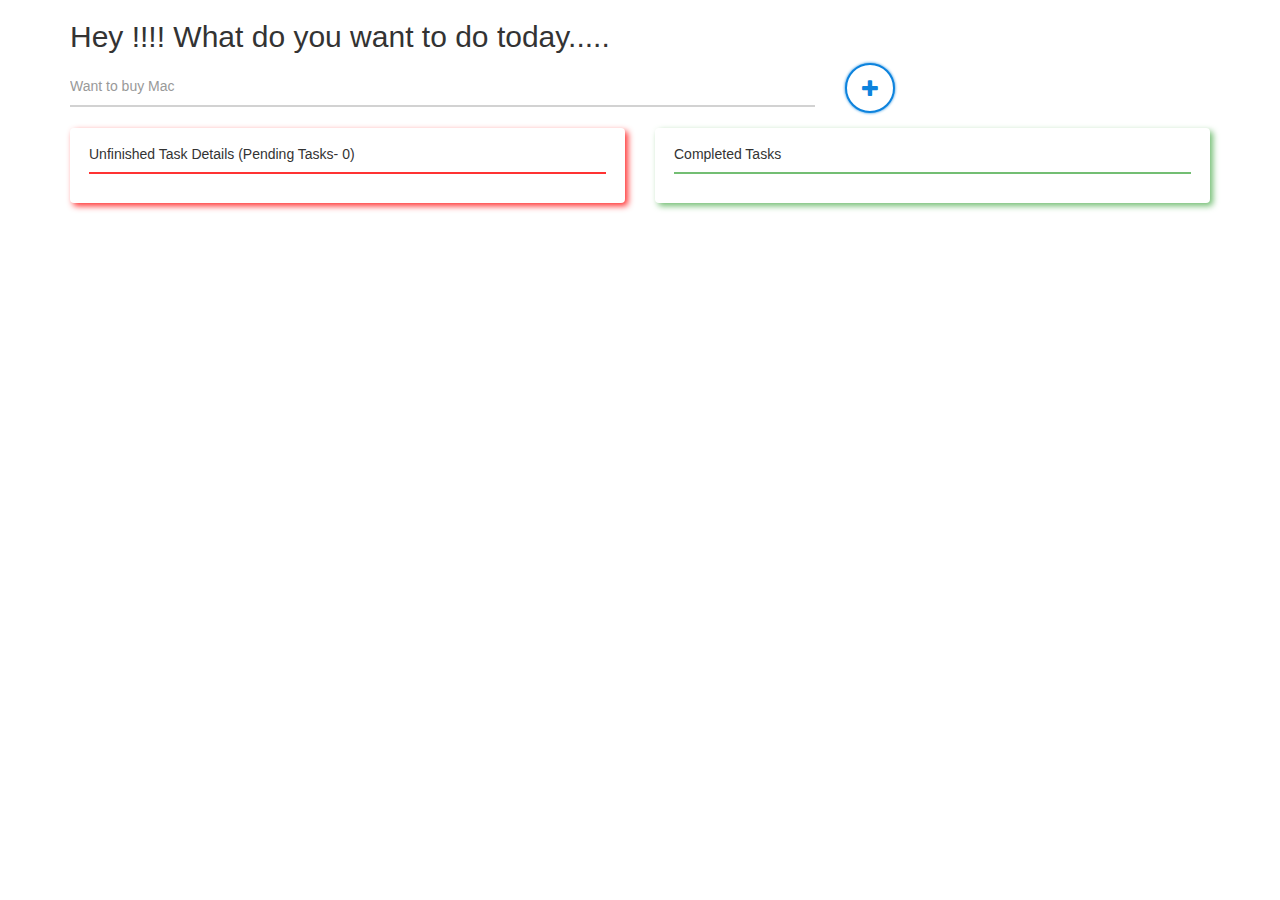
<file: index.html>
<html>

<head>

  <title>ToDo List</title>
    <link rel="stylesheet" href="https://maxcdn.bootstrapcdn.com/bootstrap/3.3.7/css/bootstrap.min.css">
    <!-- <link rel="stylesheet" href="bootstrap.css"> -->
    <script src="https://ajax.googleapis.com/ajax/libs/jquery/3.2.1/jquery.min.js"></script>
    <script src="https://maxcdn.bootstrapcdn.com/bootstrap/3.3.7/js/bootstrap.min.js"></script>
    <link rel="stylesheet" href="https://cdnjs.cloudflare.com/ajax/libs/font-awesome/4.7.0/css/font-awesome.min.css">
    <link rel="stylesheet" type="text/css" href="style.css">
    <script src="script.js"></script>

</head>

<body onload="updateToDoCount(0)">
	
	<div class="container">
		
		<div class="row">
			
			<div class="col-md-12">
			
				
				<h2>Hey !!!! What do you want to do today.....</h2>
				
				<form>
					
					<div class="form-group col-md-8 nopadding-left">
					
					
  <input type="text" id="task" name="taskName" class="form-control form-control-custom" placeholder="Want to buy Mac" required >
						
						
						
					</div>
					
					<div class="form-group col-md-4">
					
					 <button id="add" name="addName" class="round-button" value="" onclick="addTask()")>
						 <span class="fa fa-plus fa-custom"></span>
						</button>
						
						
						<input id="add" name="addTaskBtn" type="button" class="addTaskButton btn btn-block" value="Add Now" onclick="addTask()">
					
					</div>


 
					
					
					</form>
				
				</div>
			
			<div class="col-md-6">
				<div class="well well-modified-unfinished">
					
					
					
					
					
					<div class="row">
					
				<div class="col-md-12">
				
				  <h5 class="border">Unfinished Task Details (Pending Tasks- <span id="todoCount"></span>)  </h5>

  <div id="divy">
	  
	  <ul id="taskDetails"></ul>
	  
	  </div>

					</div>

  </div>
					
					</div>
			
			
			</div>

<div class="col-md-6">
	<div class="well well-modified">
	<div id="divyy">
		<div class="row">
			<div class="col-md-12">
		<h5 class="border-finished">Completed Tasks</h5>
	
		<ul id="completedTasksUl">
		
		
		</ul>
		
	</div>
			
			</div>
		
		</div>
		
		</div>
	</div>
			
			
			
			

			</div>
</div>

</body>

</html>
</file>
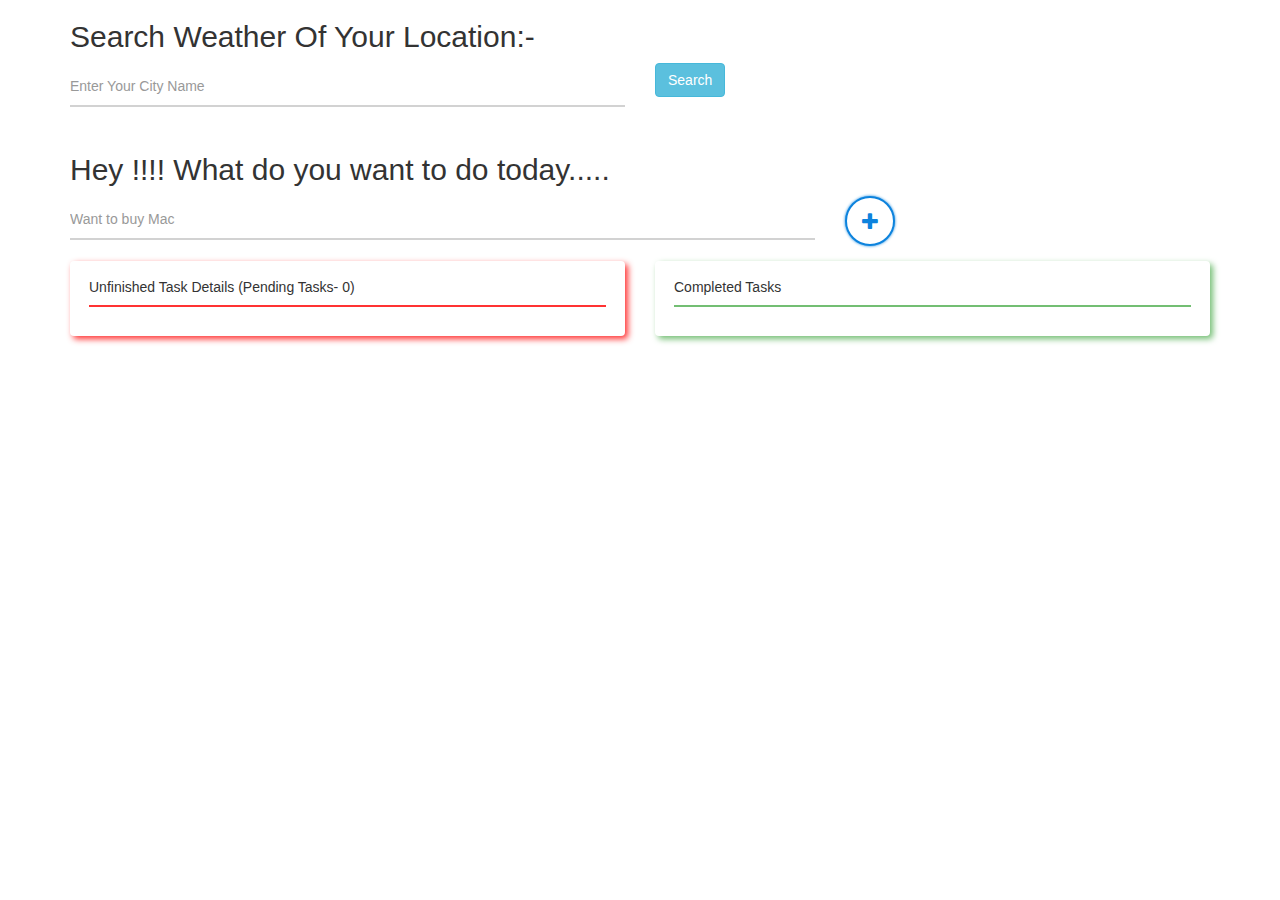
<file: home.html>
<html>

<head>

  <title>ToDo List</title>
    <link rel="stylesheet" href="https://maxcdn.bootstrapcdn.com/bootstrap/3.3.7/css/bootstrap.min.css">
    <!-- <link rel="stylesheet" href="bootstrap.css"> -->
    <script src="https://ajax.googleapis.com/ajax/libs/jquery/3.2.1/jquery.min.js"></script>
    <script src="https://maxcdn.bootstrapcdn.com/bootstrap/3.3.7/js/bootstrap.min.js"></script>
    <link rel="stylesheet" href="https://cdnjs.cloudflare.com/ajax/libs/font-awesome/4.7.0/css/font-awesome.min.css">
    <link rel="stylesheet" type="text/css" href="style.css">
    <script src="script.js"></script>

</head>

<body onload="updateToDoCount(0)">
	
	<div class="container">
        
        <div class="row">
        
        <div class="col-md-12">
            
            <div class="col-md-12 nopadding-left">
            
            <h2>Search Weather Of Your Location:- </h2>
            
            </div>
             
            <div class="form-group col-md-6 nopadding-left">
                
                <input class="form-control form-control-custom" id="search" type="text" placeholder="Enter Your City Name">
                
                </div>
            <div class="form-group col-md-6">
                
                <button onclick="weather()" class="btn btn-info">Search</button>
                
            </div>
            
            </div>
            
            <div class="col-md-12">
            
            <ul id="weatherUl">
                
                
                
                </ul>
            
            
            </div>
            
            
        
        
        </div>
		
		<div class="row">
			
			<div class="col-md-12">
			
				
				<h2>Hey !!!! What do you want to do today.....</h2>
				
				<form>
					
					<div class="form-group col-md-8 nopadding-left">
					
					
  <input type="text" id="task" name="taskName" class="form-control form-control-custom" placeholder="Want to buy Mac" required >
						
						
						
					</div>
					
					<div class="form-group col-md-4">
					
					 <button id="add" name="addName" class="round-button" value="" onclick="addTask()")>
						 <span class="fa fa-plus fa-custom"></span>
						</button>
						
						
						<input id="add" name="addTaskBtn" type="button" class="addTaskButton btn btn-block" value="Add Now" onclick="addTask()">
					
					</div>


 
					
					
					</form>
				
				</div>
			
			<div class="col-md-6">
				<div class="well well-modified-unfinished">
					
					
					
					
					
					<div class="row">
					
				<div class="col-md-12">
				
				  <h5 class="border">Unfinished Task Details (Pending Tasks- <span id="todoCount"></span>)  </h5>

  <div id="divy">
	  
	  <ul id="taskDetails"></ul>
	  
	  </div>

					</div>

  </div>
					
					</div>
			
			
			</div>

<div class="col-md-6">
	<div class="well well-modified">
	<div id="divyy">
		<div class="row">
			<div class="col-md-12">
		<h5 class="border-finished">Completed Tasks</h5>
	
		<ul id="completedTasksUl">
		
		
		</ul>
		
	</div>
			
			</div>
		
		</div>
		
		</div>
	</div>
			
			
			
			

			</div>
</div>

</body>

</html>
</file>
<file: style.css>
.form-control-custom
{
	/*border-radius: 10px;
	
	border: 10px solid #3a2121;
	
   margin-top: 10px;*/
	
	
	
	 /*background-image: linear-gradient(rgba(0, 51, 102, 0.5), rgba(0, 0, 51, 0.5));*/
	
	    border: 0;
	height:45px;
	background-image: linear-gradient(#03a9f4, #03a9f4), linear-gradient(#D2D2D2, #D2D2D2);
	background-size: 0 2px, 100% 2px;
	background-repeat: no-repeat;
	background-position: center bottom, center calc(100% - 1px);
	background-color: rgba(0, 0, 0, 0);
	transition: background 0s ease-out;
	box-shadow: none;
    border-radius: 0;
	padding-left:0px;
}

.form-control-custom:focus
{
  	background-image: linear-gradient(#0D83DD, #0D83DD), linear-gradient( #0D83DD, #0D83DD);
	outline: none;
	background-size: 0 2px, 100% 2px;
	box-shadow: none;
	transition-duration: 0.3s;
}

.nopadding-left
{
	padding-left: 0px;
}

.border
{
	padding-bottom: 10px;
	border-bottom: 2px solid #ff3333;
	margin-top: 0px
}

.border-finished
{
	padding-bottom: 10px;
	border-bottom: 2px solid #73be73;
	margin-top: 0px
}

.well-modified
{
	box-shadow: 3px 3px 6px #73be73;
	background-color: white;
	text-overflow: ellipsis;
	animation-name: example;
    animation-duration: 4s;
	animation-iteration-count: 5;
	border:0px solid white;
}

.well-modified-unfinished
{
	box-shadow: 3px 3px 6px #ff3333;
	background-color: white;
	text-overflow: ellipsis;
	animation-name: done-div-amnimation;
	animation-duration: 4s;
	animation-iteration-count: 5;
	border:0px solid white;
}

.myBtn
{
	padding:1px 2px;
}

.round-button {
    display:block;
    width:50px;
    height:50px;
    line-height:50px;
    border: 2px solid #0D83DD;
    border-radius: 50%;
    color:#0D83DD;
    text-align:center;
    text-decoration:none;
    background: white;
    box-shadow: 0 0 3px #0D83DD;
    font-size:20px;
    font-weight:bold;
	transition: background 2s, color 2s;
}
.round-button:hover {
    background: #262626;
	color:white;
}

.fa-custom
{
	    padding-top: 2px;
}


@media screen and (max-width:480px)
{
	body{
	background-color:pink;	
	}
	.round-button
	{
		display:none;
	}
	
	.addTaskButton
	{
		background-color: aquamarine;
		border:1px solid #ff6262; -webkit-border-radius: 3px; -moz-border-radius: 10px;border-radius: 10px;
		text-shadow: -1px -1px 0 rgba(0,0,0,0.3);
		color: #FFFFFF;	
 		background-image: linear-gradient(to bottom, #ff9a9a, #ff4040);
	}
	
	.addTaskButton:hover{
		border:1px solid #ff3434;
 background-color: #ff6767; background-image: -webkit-gradient(linear, left top, left bottom, from(#ff6767), to(#ff0d0d));
 background-image: -webkit-linear-gradient(top, #ff6767, #ff0d0d);
 background-image: -moz-linear-gradient(top, #ff6767, #ff0d0d);
 background-image: -ms-linear-gradient(top, #ff6767, #ff0d0d);
 background-image: -o-linear-gradient(top, #ff6767, #ff0d0d);
 background-image: linear-gradient(to bottom, #ff6767, #ff0d0d);
	}
}

@media screen and (min-width:481px)
{
	.addTaskButton
	{
		display: none;
		
	}
}

.li-style{
	list-style-type: none;
    background: #eee;
	transition: 0.2s;
	padding-top: 5px;
	padding-right: 5px;
	padding-bottom: 2px;
	border-bottom: 2px solid rgb(136,136,136);
	
	
}

.li-style:hover{
	background: rgb(136,136,136);
}


li:nth-child(odd) {
   background: #eee;
}
li:nth-child(even) {
    background: white;
}

ul{
	padding-left: 0px;
}

.label-style
{
	display: inline-block;
	 white-space: nowrap;
    overflow: hidden;
    text-overflow: ellipsis;

}


@keyframes example {
    from {box-shadow: 3px 3px 6px #006400;}
    to {box-shadow: 3px 3px 6px #73be73;}
}

@keyframes done-div-amnimation {
    from {box-shadow: 3px 3px 6px pink;}
    to {box-shadow: 3px 3px 6px #ff3333;}
}

.span-style
{
    color:#73be73;
    font-weight: bold;
}

.h2-style
{
    color:#ff3333;
    font-weight: bold;
}

.weather-li
{
    list-style: none;
    background-color: white !important;
}
.h5-style
{
    color:blue;
}
</file>
